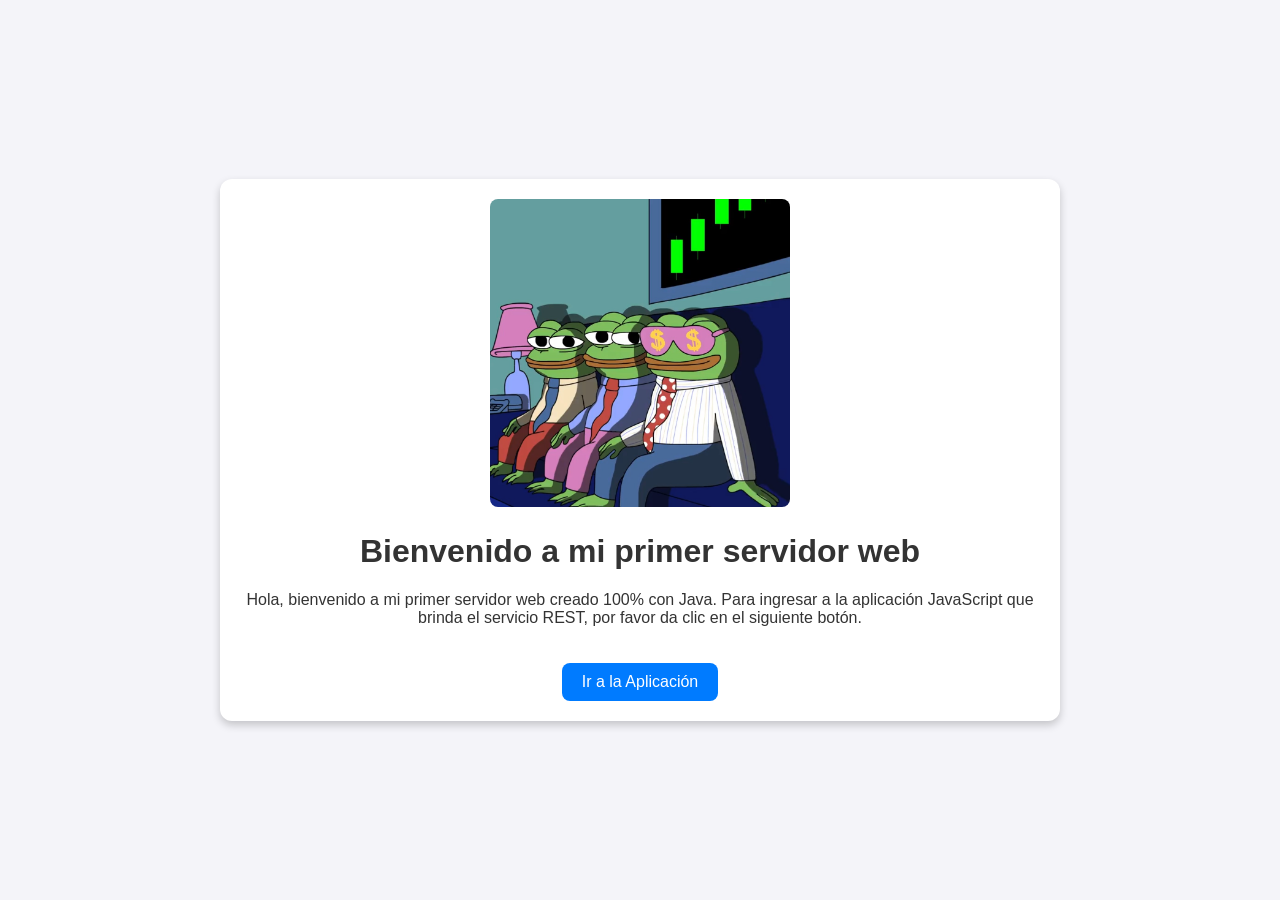
<file: src/main/resources/static/index.html>
<!DOCTYPE html>
<html lang="en">
<head>
    <meta charset="UTF-8">
    <meta name="viewport" content="width=device-width, initial-scale=1.0">
    <title>Servidor Web con Java</title>
    <link rel="stylesheet" href="IndexStyles.css">
</head>
<body>
<div class="container">
    <div class="content">
        <img src="Pwelcome.jpeg" alt="Bienvenido" class="welcome-image">
        <div class="welcome-text">
            <h1>Bienvenido a mi primer servidor web</h1>
            <p>Hola, bienvenido a mi primer servidor web creado 100% con Java.
                Para ingresar a la aplicación JavaScript que brinda el servicio REST, por favor da clic en el siguiente botón.</p>
            <button class="redirect-button" onclick="redirectToApp()">Ir a la Aplicación</button>
        </div>
    </div>
</div>

<script>
    function redirectToApp() {
        // Redirige a la aplicación REST (asegúrate de que esté en la ruta correcta)
        window.location.href = "/webApp/App.html";
    }
</script>
</body>
</html>
</file>
<file: src/main/resources/static/IndexStyles.css>
body {
    font-family: Arial, sans-serif;
    margin: 0;
    padding: 0;
    background-color: #f4f4f9;
    color: #333;
}

.container {
    display: flex;
    flex-direction: column;
    align-items: center;
    justify-content: center;
    height: 100vh;
    text-align: center;
}

.content {
    background: #ffffff;
    border-radius: 12px;
    box-shadow: 0 4px 8px rgba(0, 0, 0, 0.2);
    max-width: 800px;
    padding: 20px;
}

.welcome-image {
    width: 100%;
    max-width: 300px;
    border-radius: 8px;
}

.welcome-text {
    margin-top: 20px;
}

.redirect-button {
    margin-top: 20px;
    padding: 10px 20px;
    font-size: 16px;
    color: #ffffff;
    background-color: #007BFF;
    border: none;
    border-radius: 8px;
    cursor: pointer;
    transition: background-color 0.3s;
}

.redirect-button:hover {
    background-color: #0056b3;
}
</file>
